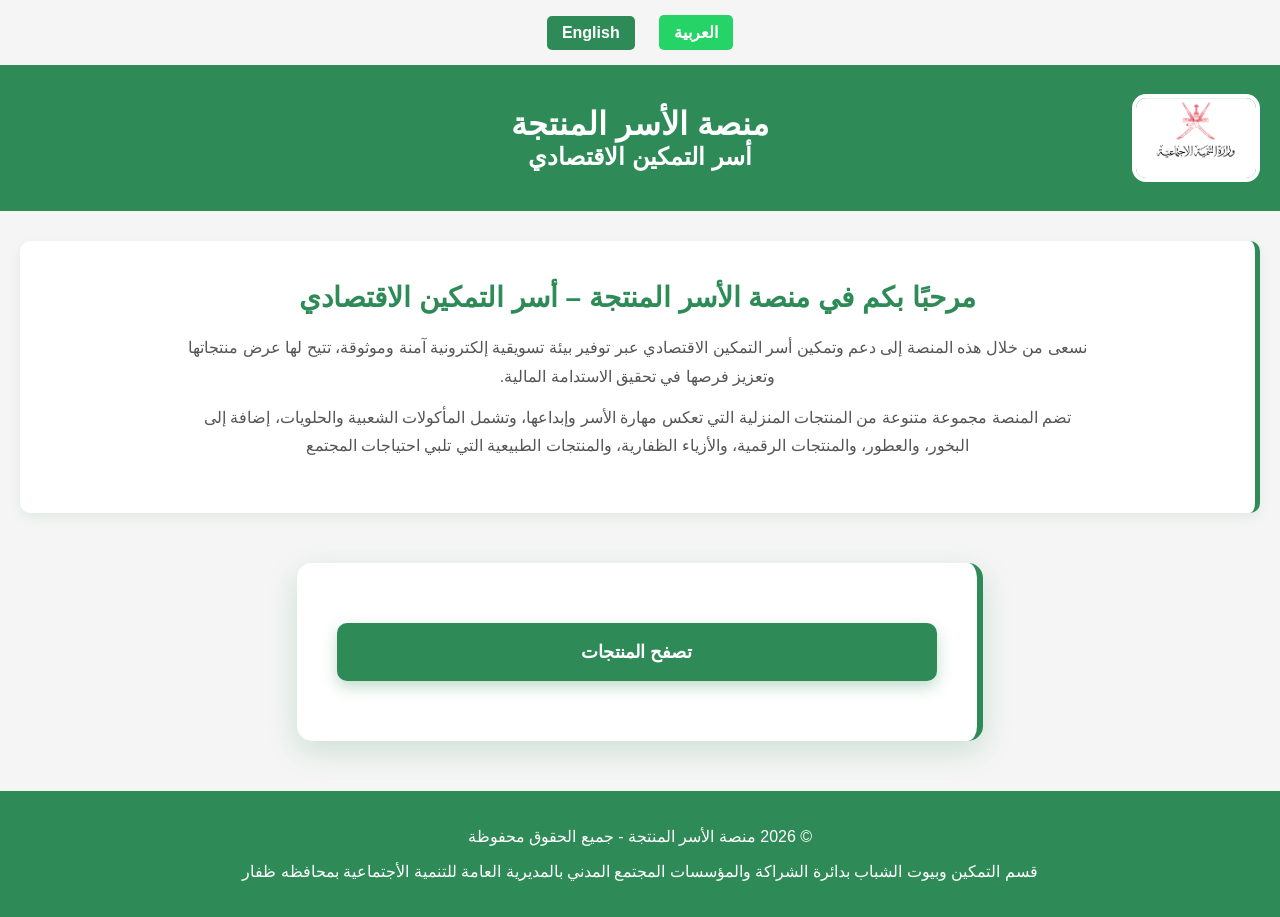
<file: index.html>
<!DOCTYPE html>
<html lang="ar">
<head>
<meta charset="UTF-8">
<title>منصة الأسر المنتجة - الرئيسية</title>

<!-- ربط CSS -->
<link rel="stylesheet" href="4200.css">

<style>
    .intro-section {
        background-color: white;
        color: #333;
        padding: 40px 20px;
        text-align: center;
        margin: 30px 20px;
        border-radius: 10px;
        box-shadow: 0 4px 12px rgba(46, 139, 87, 0.1);
        border-right: 5px solid #2e8b57;
    }

    .intro-section h2 {
        font-size: 28px;
        margin: 0 0 20px 0;
        font-weight: bold;
        color: #2e8b57;
    }

    .intro-section p {
        font-size: 16px;
        line-height: 1.8;
        max-width: 900px;
        margin: 12px auto;
        color: #555;
    }

    .nav-buttons {
        text-align: center;
        padding: 60px 40px;
        background-color: white;
        max-width: 600px;
        margin: 50px auto;
        display: flex;
        justify-content: center;
        gap: 25px;
        border-radius: 15px;
        box-shadow: 0 10px 30px rgba(46, 139, 87, 0.2);
        border-right: 6px solid #2e8b57;
    }

    .nav-buttons a {
        display: inline-block;
        padding: 18px 50px;
        background-color: #2e8b57;
        color: white;
        text-decoration: none;
        border-radius: 10px;
        font-size: 18px;
        font-weight: bold;
        transition: all 0.4s ease;
        box-shadow: 0 6px 15px rgba(46, 139, 87, 0.3);
        flex: 1;
        min-width: 180px;
    }

    .nav-buttons a:hover {
        background-color: #246b45;
        transform: translateY(-5px) scale(1.05);
        box-shadow: 0 12px 25px rgba(46, 139, 87, 0.4);
    }

    footer {
        background-color: #2e8b57;
        color: white;
        text-align: center;
        padding: 20px;
        margin-top: 40px;
    }

    .lang-switcher {
        text-align: center;
        padding: 15px;
        background-color: #f5f5f5;
    }

    .lang-switcher a {
        display: inline-block;
        margin: 0 10px;
        padding: 8px 15px;
        background-color: #2e8b57;
        color: white;
        text-decoration: none;
        border-radius: 5px;
        font-weight: bold;
        transition: background-color 0.3s;
    }

    .lang-switcher a:hover {
        background-color: #246b45;
    }

    .lang-switcher a.active {
        background-color: #25D366;
    }

    /* header image layout */
    .header-container {
        display: flex;
        align-items: center;
        justify-content: center;
        position: relative;
        padding: 40px 20px;
        background-color: #2e8b57;
        color: white;
    }

    .header-text {
        text-align: center;
    }

    .header-text h1,
    .header-text h2 {
        margin: 0;
    }

    .header-img {
        position: absolute;
        right: 20px;
        top: 50%;
        transform: translateY(-50%);
        width: 120px;
        height: auto;
        border: 4px solid #ffffff;
        border-radius: 14px;
    }

    .header-img {
        width: 120px;
        height: auto;
        border: 4px solid #ffffff;
        border-radius: 14px;
    }
</style>

</head>

<body>

<div class="lang-switcher">
    <a href="index.html" class="active">العربية</a>
    <a href="index-en.html">English</a>
</div>

<header class="header-container">
    <div class="header-text">
        <h1>منصة الأسر المنتجة</h1>
        <h2>أسر التمكين الاقتصادي</h2>
    </div>
    <img src="image/aa1.png" alt="aa1" class="header-img" />
</header>

<div class="intro-section">
    <h2>مرحبًا بكم في منصة الأسر المنتجة – أسر التمكين الاقتصادي</h2>
    <p>
    نسعى من خلال هذه المنصة إلى دعم وتمكين أسر التمكين الاقتصادي عبر توفير بيئة تسويقية إلكترونية آمنة وموثوقة، تتيح لها عرض منتجاتها وتعزيز فرصها في تحقيق الاستدامة المالية.
    </p>
    <p>
       تضم المنصة مجموعة متنوعة من المنتجات المنزلية التي تعكس مهارة الأسر وإبداعها، وتشمل المأكولات الشعبية والحلويات، إضافة إلى البخور، والعطور، والمنتجات الرقمية، والأزياء الظفارية، والمنتجات الطبيعية التي تلبي احتياجات المجتمع 
        </p>
</div>


<div class="nav-buttons">
    <a href="4200.html"> تصفح المنتجات</a>
   <!-- <a href="login.html"> تسجيل الدخول</a> --> 
</div>

<footer>
    <p>&copy; 2026 منصة الأسر المنتجة - جميع الحقوق محفوظة</p>
    <p>قسم التمكين وبيوت الشباب
بدائرة الشراكة والمؤسسات المجتمع المدني بالمديرية العامة للتنمية الأجتماعية بمحافظه ظفار</p>
</footer>

</body>
</html>
</file>
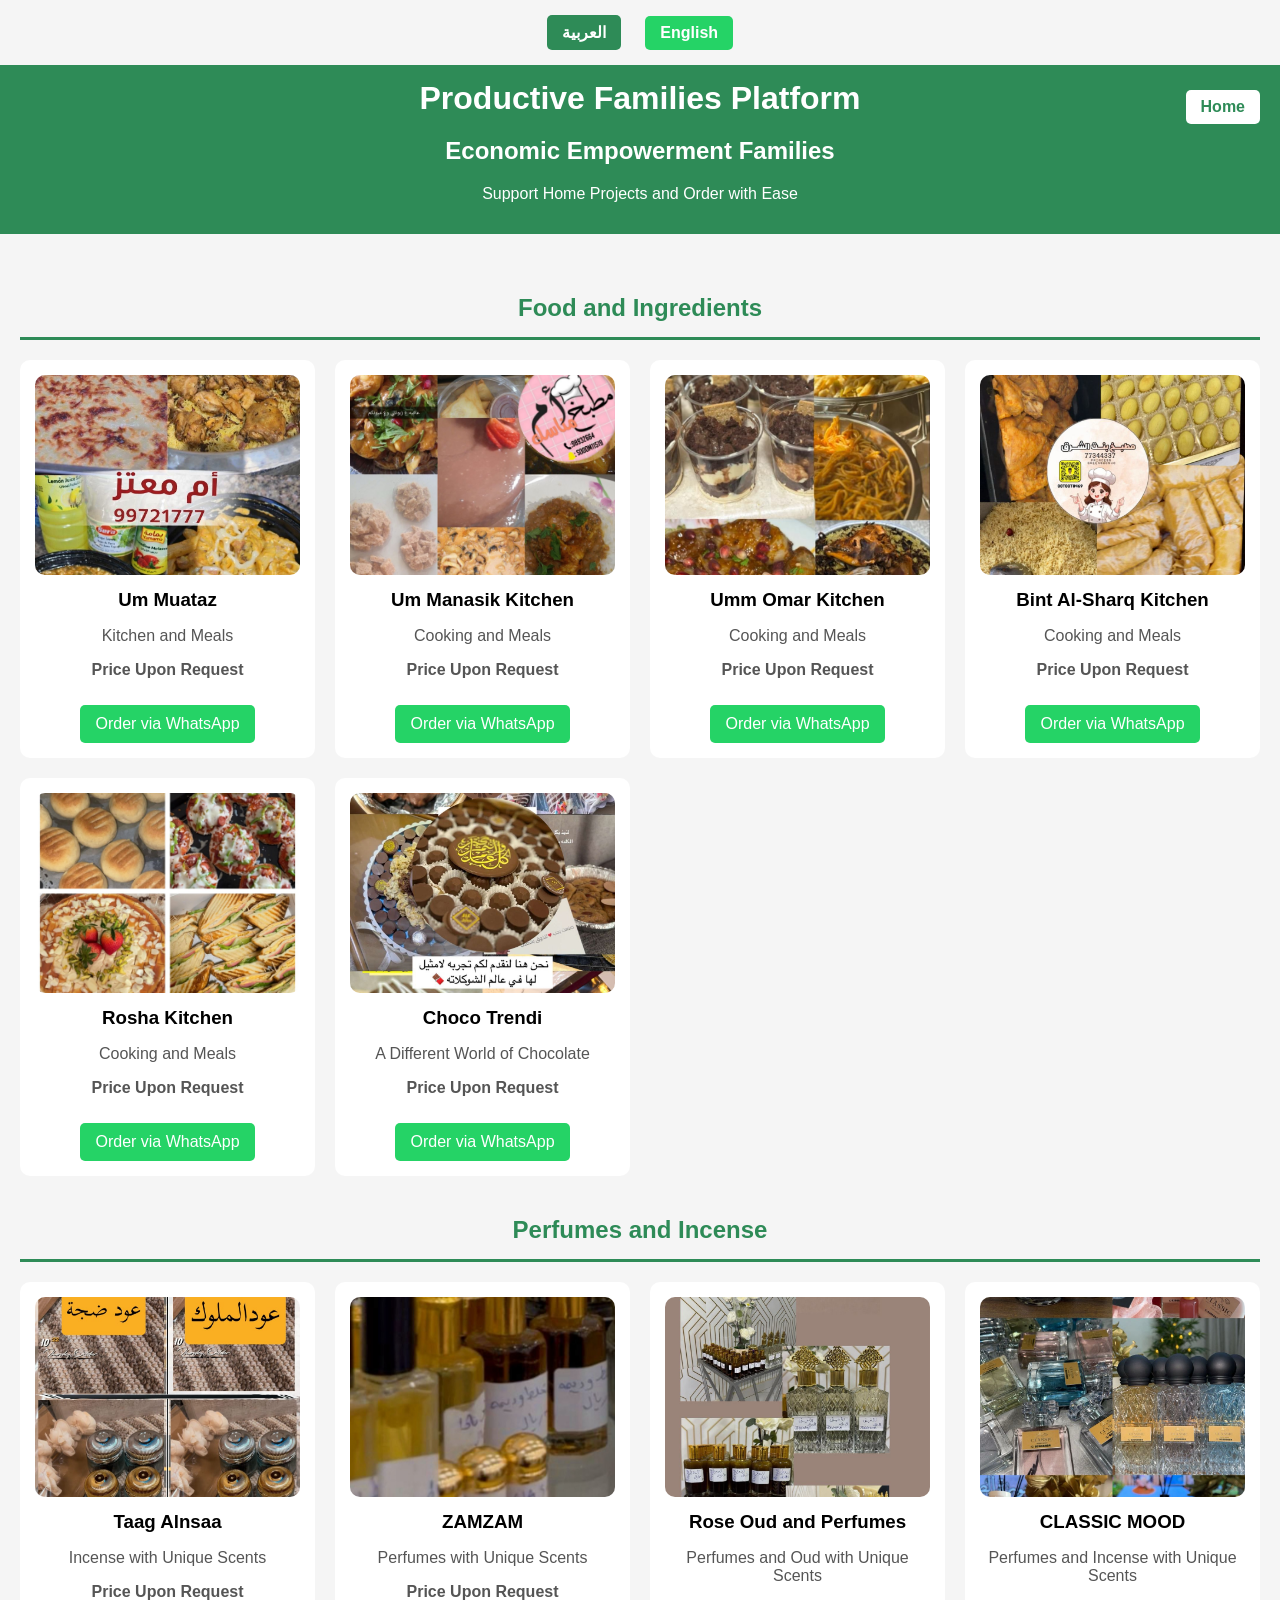
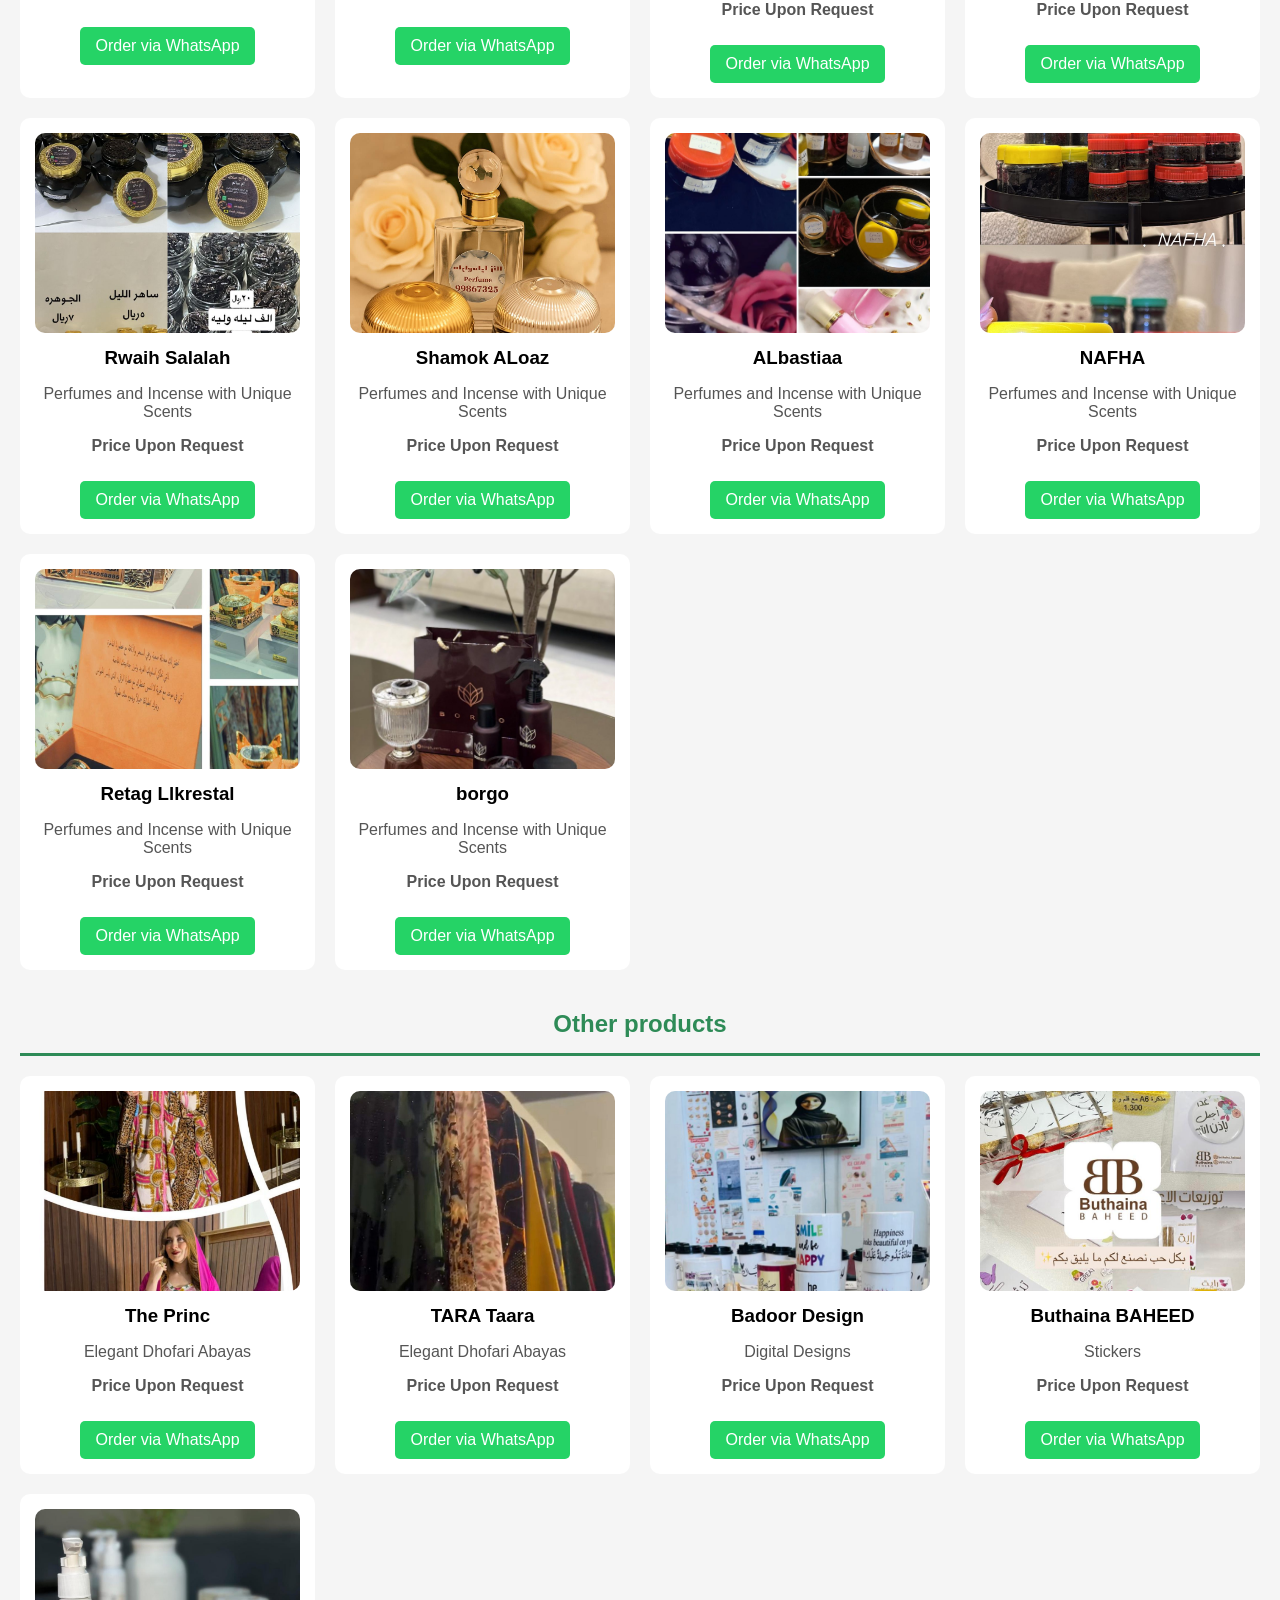
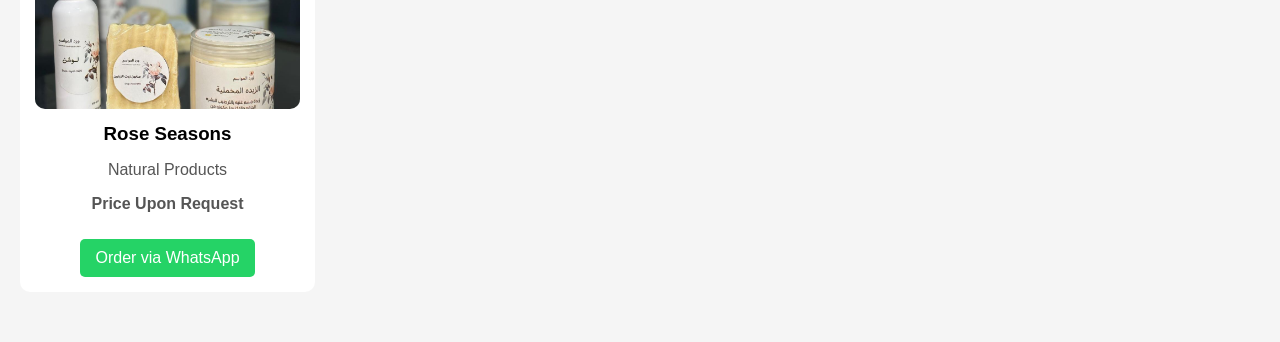
<file: 4200-en.html>
<!DOCTYPE html>
<html lang="en">
<head>
<meta charset="UTF-8">
<title>Productive Families Platform</title>

<!-- Link CSS -->
<link rel="stylesheet" href="4200.css">

<style>
    body {
        direction: ltr;
    }

    header {
        direction: ltr;
        text-align: center;
    }

    .lang-switcher {
        text-align: center;
        padding: 15px;
        background-color: #f5f5f5;
    }

    .lang-switcher a {
        display: inline-block;
        margin: 0 10px;
        padding: 8px 15px;
        background-color: #2e8b57;
        color: white;
        text-decoration: none;
        border-radius: 5px;
        font-weight: bold;
        transition: background-color 0.3s;
    }

    .lang-switcher a:hover {
        background-color: #246b45;
    }

    .lang-switcher a.active {
        background-color: #25D366;
    }

    .category-title {
        text-align: center;
        color: #2e8b57;
        font-size: 24px;
        margin-top: 40px;
        margin-bottom: 20px;
        border-bottom: 3px solid #2e8b57;
        padding-bottom: 15px;
    }
</style>

</head>

<body>

<div class="lang-switcher">
    <a href="4200.html">العربية</a>
    <a href="4200-en.html" class="active">English</a>
</div>

<header>
    <h1><a href="index-en.html" style="color: inherit; text-decoration: none;">Productive Families Platform</a></h1>
    <h2>Economic Empowerment Families</h2>
    <p>Support Home Projects and Order with Ease</p>
    <div style="position: absolute; right: 20px; top: 15px; display: flex; gap: 10px;">
        <a href="index-en.html" class="login-btn">Home</a>
       <!-- <a href="login-en.html" class="login-btn">Sign In</a> --> 
    </div>
</header>

<div class="container">
    <!-- Food and Ingredients -->
    <h2 class="category-title">Food and Ingredients</h2>
    <div class="products" id="food-products"></div>

    <!-- Perfumes and Incense -->
    <h2 class="category-title">Perfumes and Incense</h2>
    <div class="products" id="perfume-products"></div>

    <!-- Other products -->
    <h2 class="category-title">Other products</h2>
    <div class="products" id="other-products"></div>
</div>

<!-- Link JavaScript -->
<script src="4200-en.js"></script>


</body>
</html>
</file>
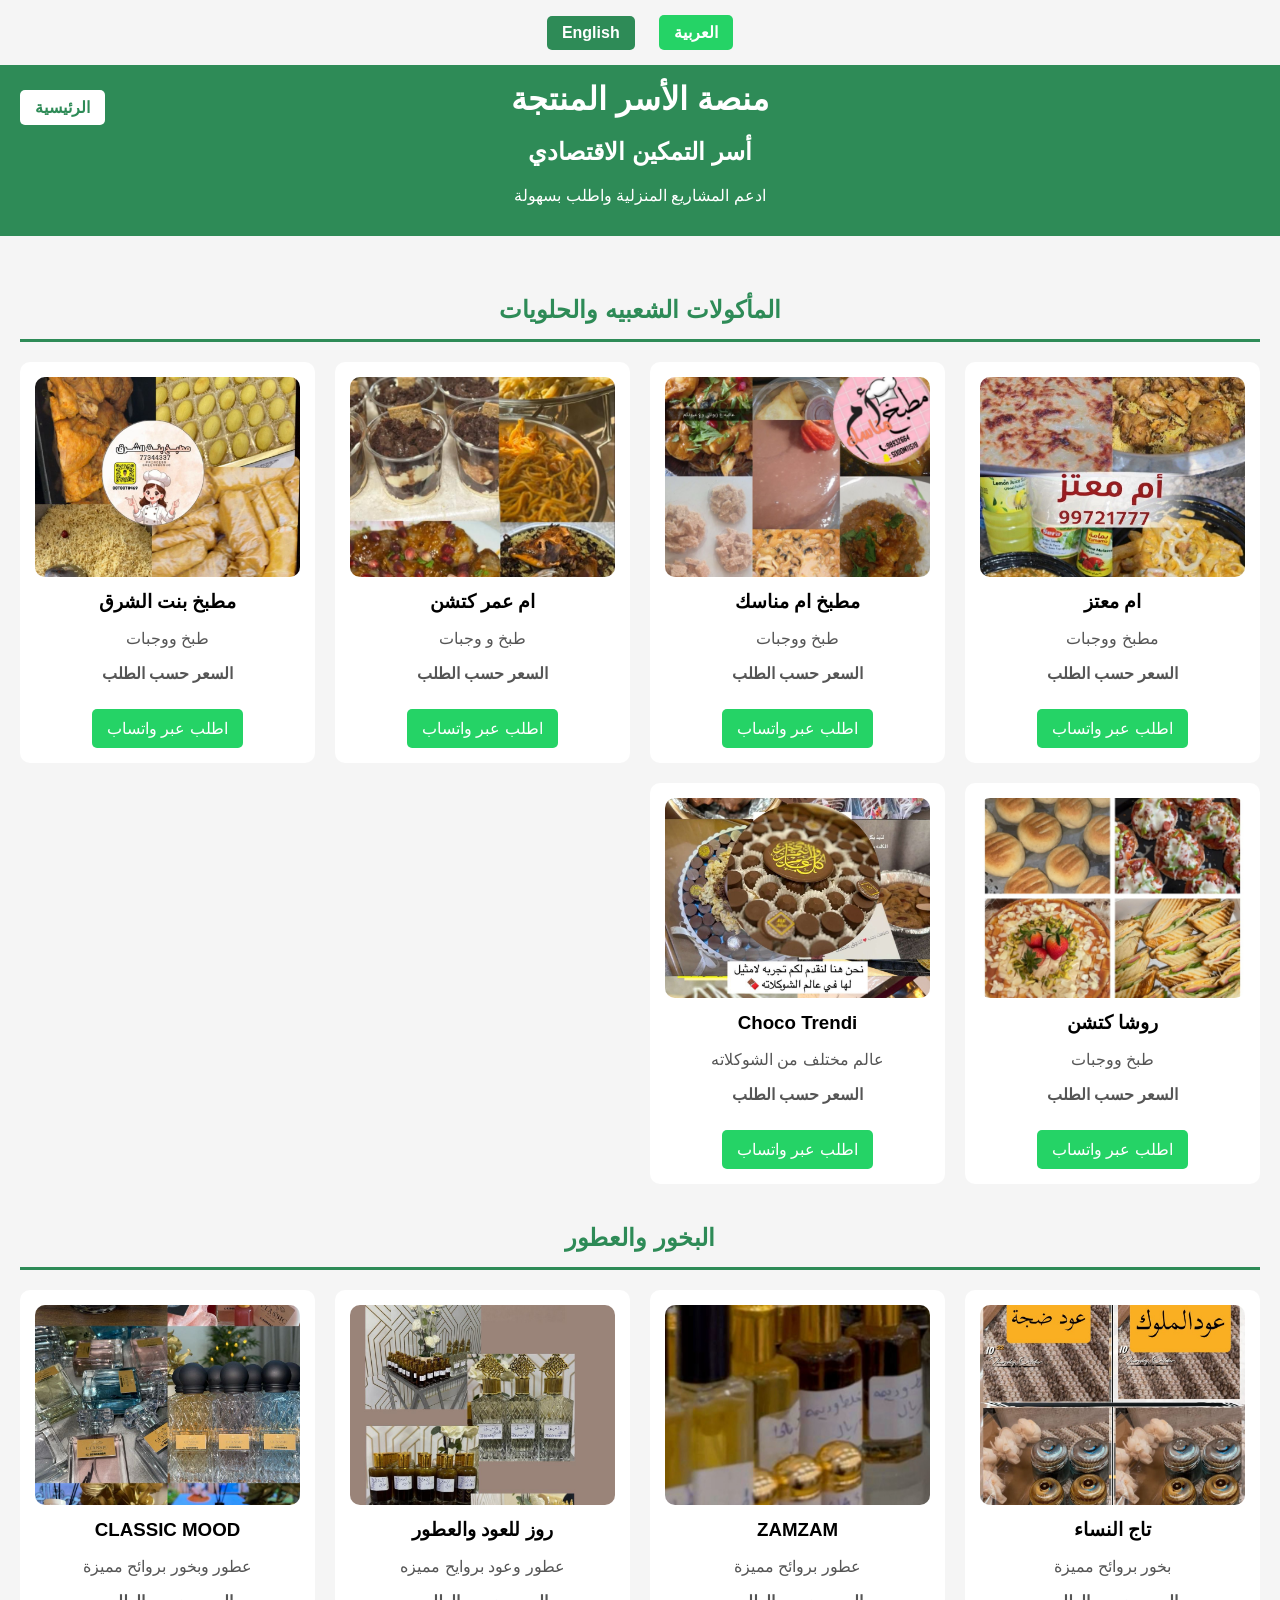
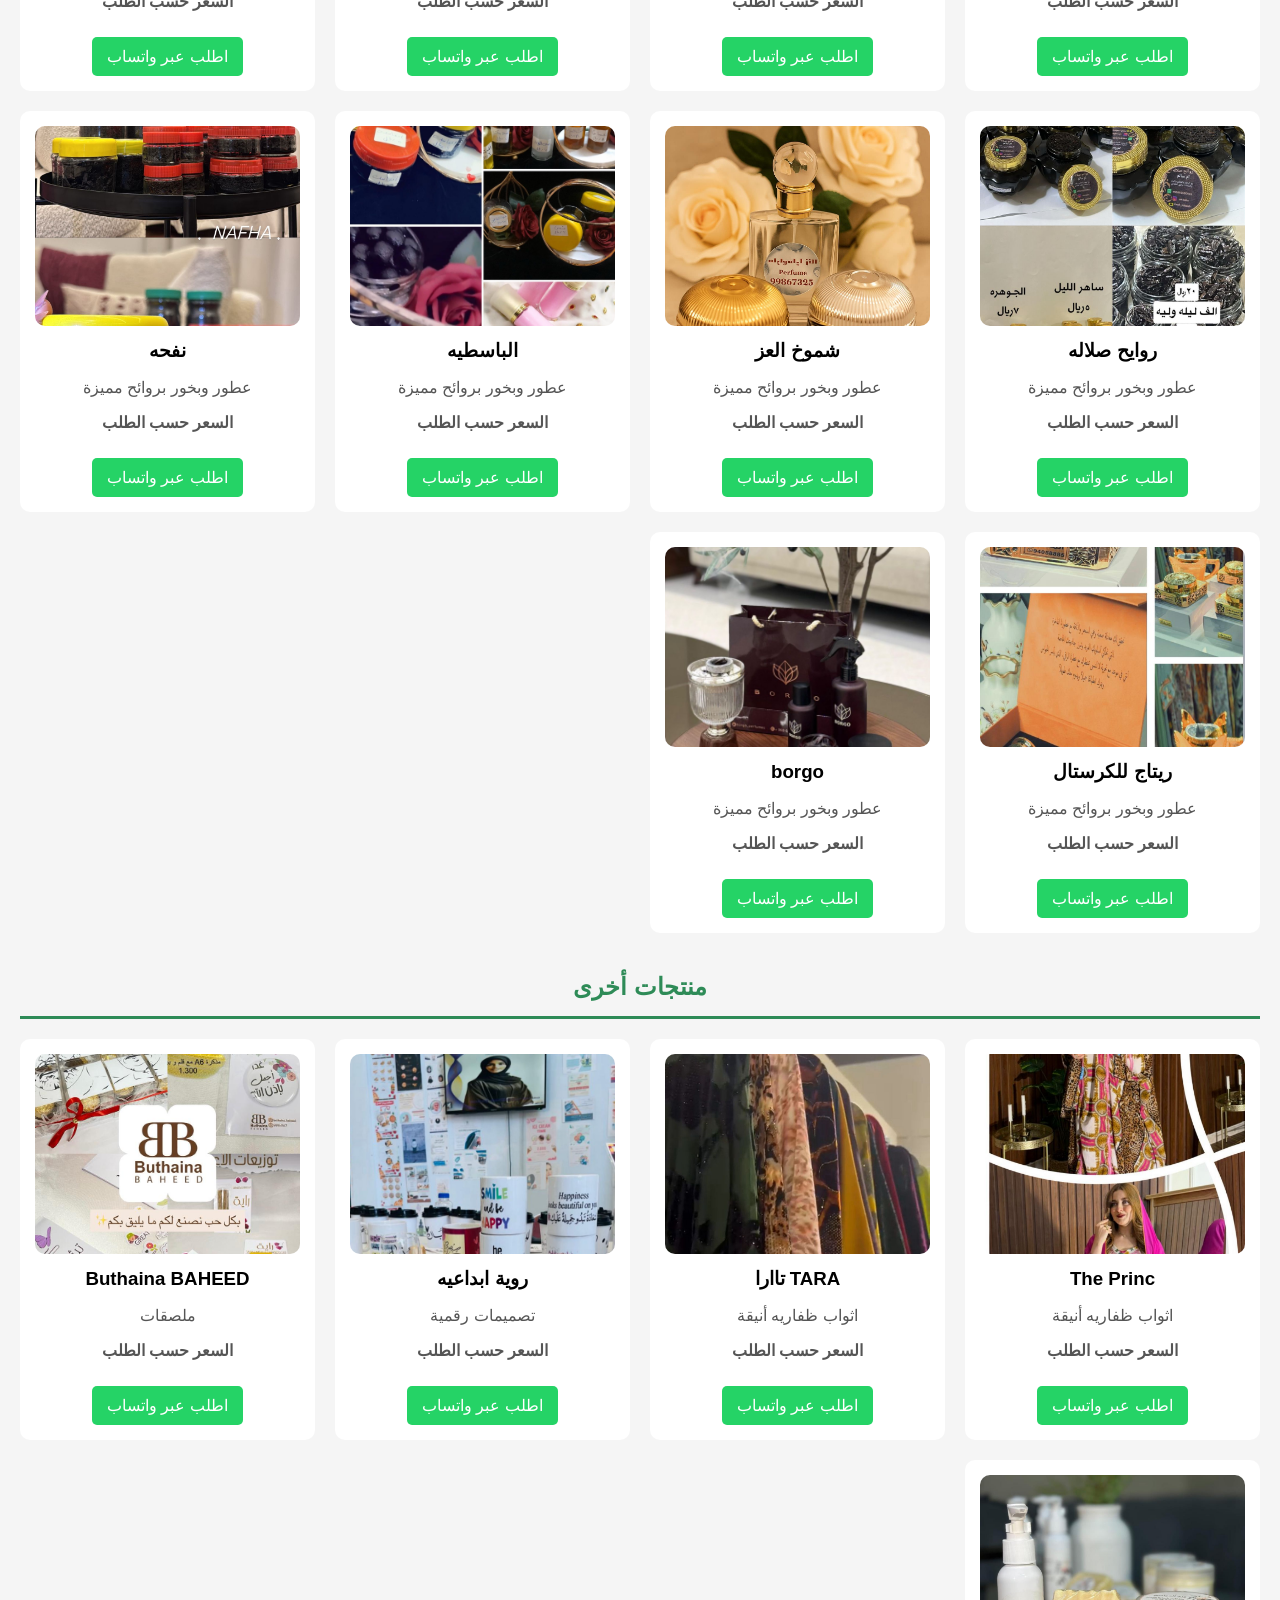
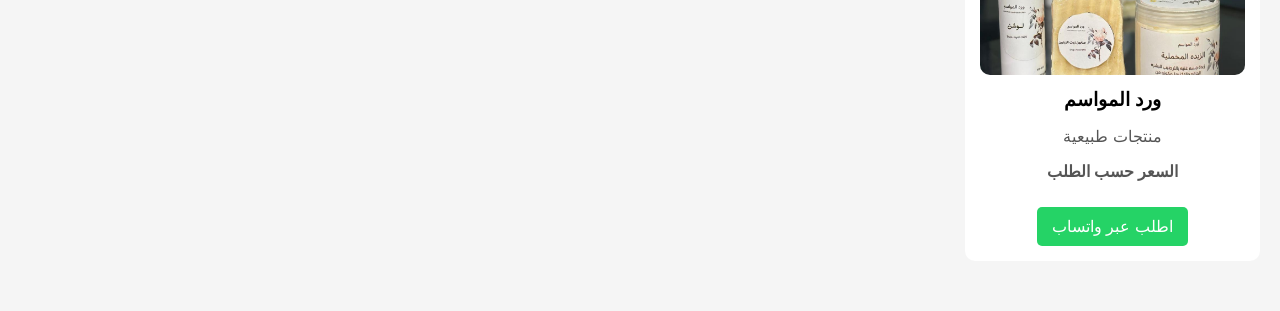
<file: 4200.html>
<!DOCTYPE html>
<html lang="ar">
<head>
<meta charset="UTF-8">
<title>منصة الأسر المنتجة</title>

<!-- ربط CSS -->
<link rel="stylesheet" href="4200.css">

<style>
    .lang-switcher {
        text-align: center;
        padding: 15px;
        background-color: #f5f5f5;
    }

    .lang-switcher a {
        display: inline-block;
        margin: 0 10px;
        padding: 8px 15px;
        background-color: #2e8b57;
        color: white;
        text-decoration: none;
        border-radius: 5px;
        font-weight: bold;
        transition: background-color 0.3s;
    }

    .lang-switcher a:hover {
        background-color: #246b45;
    }

    .lang-switcher a.active {
        background-color: #25D366;
    }
</style>

</head>

<body>

<div class="lang-switcher">
    <a href="4200.html" class="active">العربية</a>
    <a href="4200-en.html">English</a>
</div>

<header>
    <h1><a href="index.html" style="color: inherit; text-decoration: none;">منصة الأسر المنتجة</a></h1>
    <h2>أسر التمكين الاقتصادي</h2>
    <p>ادعم المشاريع المنزلية واطلب بسهولة</p>
    <div style="position: absolute; left: 20px; top: 15px; display: flex; gap: 10px;">
        <a href="index.html" class="login-btn">الرئيسية</a>
      <!-- <a href="login.html" class="login-btn">تسجيل الدخول</a> --> 
    </div>
</header>

<div class="container">
    <!-- الطعام والمكولات -->
    <h2 class="category-title"> المأكولات الشعبيه والحلويات</h2>
    <div class="products" id="food-products"></div>

    <!-- العطور والبخور -->
    <h2 class="category-title"> البخور والعطور</h2>
    <div class="products" id="perfume-products"></div>

    <!-- عناصر أخرى -->
    <h2 class="category-title"> منتجات أخرى</h2>
    <div class="products" id="other-products"></div>
</div>

<!-- ربط JavaScript -->
<script src="4200.js"></script>


</body>
</html>
</file>
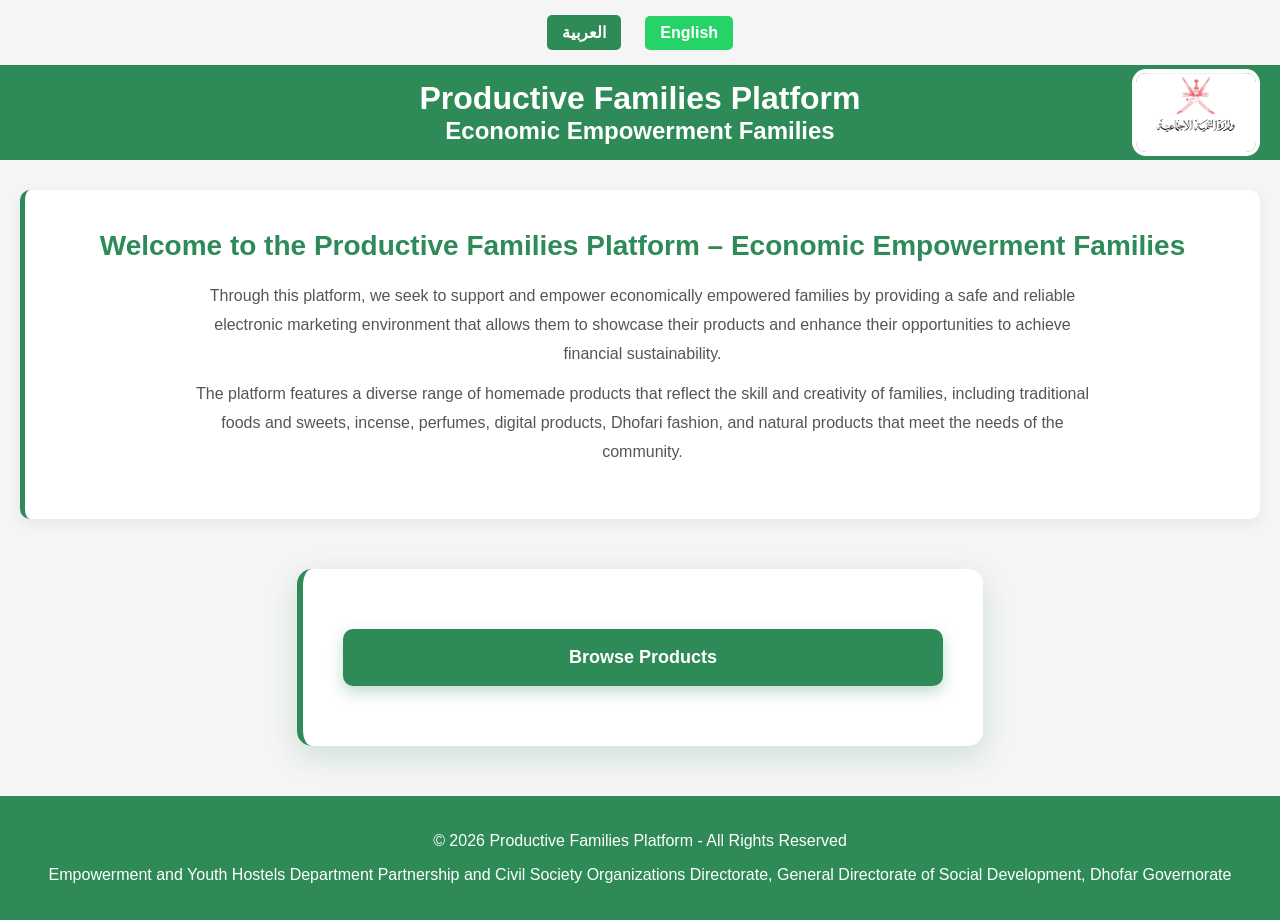
<file: index-en.html>
<!DOCTYPE html>
<html lang="en">
<head>
<meta charset="UTF-8">
<title>Productive Families Platform - Home</title>

<!-- Link CSS -->
<link rel="stylesheet" href="4200.css">

<style>
    body {
        direction: ltr;
        text-align: right;
    }

    header {
        direction: ltr;
        text-align: center;
    }

    .intro-section {
        background-color: white;
        color: #333;
        padding: 40px 20px;
        text-align: center;
        margin: 30px 20px;
        border-radius: 10px;
        box-shadow: 0 4px 12px rgba(46, 139, 87, 0.1);
        border-left: 5px solid #2e8b57;
    }

    .intro-section h2 {
        font-size: 28px;
        margin: 0 0 20px 0;
        font-weight: bold;
        color: #2e8b57;
    }

    .intro-section p {
        font-size: 16px;
        line-height: 1.8;
        max-width: 900px;
        margin: 12px auto;
        color: #555;
    }

    .nav-buttons {
        text-align: center;
        padding: 60px 40px;
        background-color: white;
        max-width: 600px;
        margin: 50px auto;
        display: flex;
        justify-content: center;
        gap: 25px;
        border-radius: 15px;
        box-shadow: 0 10px 30px rgba(46, 139, 87, 0.2);
        border-left: 6px solid #2e8b57;
    }

    .nav-buttons a {
        display: inline-block;
        padding: 18px 50px;
        background-color: #2e8b57;
        color: white;
        text-decoration: none;
        border-radius: 10px;
        font-size: 18px;
        font-weight: bold;
        transition: all 0.4s ease;
        box-shadow: 0 6px 15px rgba(46, 139, 87, 0.3);
        flex: 1;
        min-width: 180px;
    }

    .nav-buttons a:hover {
        background-color: #246b45;
        transform: translateY(-5px) scale(1.05);
        box-shadow: 0 12px 25px rgba(46, 139, 87, 0.4);
    }

    footer {
        background-color: #2e8b57;
        color: white;
        text-align: center;
        padding: 20px;
        margin-top: 40px;
    }

    .lang-switcher {
        text-align: center;
        padding: 15px;
        background-color: #f5f5f5;
    }

    .lang-switcher a {
        display: inline-block;
        margin: 0 10px;
        padding: 8px 15px;
        background-color: #2e8b57;
        color: white;
        text-decoration: none;
        border-radius: 5px;
        font-weight: bold;
        transition: background-color 0.3s;
    }

    .lang-switcher a:hover {
        background-color: #246b45;
    }

    .lang-switcher a.active {
        background-color: #25D366;
    }
    /* header image layout */
    .header-container {
        display: flex;
        align-items: center;
        justify-content: center;
        position: relative;
        padding: 40px 20px;
        background-color: #2e8b57;
        color: white;
    }

    .header-text {
        text-align: center;
    }

    .header-text h1,
    .header-text h2 {
        margin: 0;
    }

    .header-img {
        position: absolute;
        right: 20px;
        top: 50%;
        transform: translateY(-50%);
        width: 120px;
        height: auto;
        border: 4px solid #ffffff;
        border-radius: 14px;
    }

    .header-img {
        width: 120px;
        height: auto;
        border: 4px solid #ffffff;
        border-radius: 14px;
    }
</style>

</head>

<body>

<div class="lang-switcher">
    <a href="index.html">العربية</a>
    <a href="index-en.html" class="active">English</a>
</div>


<header>
    <div class="header-text">
        <h1>Productive Families Platform</h1>
        <h2>Economic Empowerment Families</h2>
    </div>
     <img src="image/aa1.png" alt="aa1" class="header-img" />
</header>

<div class="intro-section">
    <h2>Welcome to the Productive Families Platform – Economic Empowerment Families</h2>
    <p>
Through this platform, we seek to support and empower economically empowered families by providing a safe and reliable electronic marketing environment that allows them to showcase their products and enhance their opportunities to achieve financial sustainability.    </p>
    <p>
The platform features a diverse range of homemade products that reflect the skill and creativity of families, including traditional foods and sweets, incense, perfumes, digital products, Dhofari fashion, and natural products that meet the needs of the community.    </p>
</div>


<div class="nav-buttons">
    <a href="4200-en.html">Browse Products</a>
   <!-- <a href="login-en.html">Sign In</a> -->
</div>

<footer>
    <p>&copy; 2026 Productive Families Platform - All Rights Reserved</p>
    <P>Empowerment and Youth Hostels Department
Partnership and Civil Society Organizations Directorate, General Directorate of Social Development, Dhofar Governorate</P>
</footer>

</body>
</html>
</file>
<file: 4200.css>
body {
    font-family: Arial;
    margin: 0;
    background-color: #f5f5f5;
    direction: rtl;
}

header {
    background-color: #2e8b57;
    color: white;
    padding: 15px;
    text-align: center;
    position: relative;
}

header h1 {
    margin: 0;
    cursor: pointer;
}

header h1 a {
    transition: opacity 0.3s;
}

header h1 a:hover {
    opacity: 0.8;
}

.container {
    padding: 20px;
}

.category-title {
    text-align: center;
    color: #2e8b57;
    font-size: 24px;
    margin-top: 40px;
    margin-bottom: 20px;
    border-bottom: 3px solid #2e8b57;
    padding-bottom: 15px;
}

.products {
    display: grid;
    grid-template-columns: repeat(auto-fill, minmax(250px, 1fr));
    gap: 20px;
    margin-bottom: 30px;
}

.product {
    background: white;
    padding: 15px;
    border-radius: 10px;
    text-align: center;
}

.product img {
    width: 100%;
    height: 200px;
    object-fit: cover;
    border-radius: 10px;
}

.product h3 {
    margin: 10px 0;
}

.product p {
    color: #555;
}

.btn {
    display: inline-block;
    margin-top: 10px;
    padding: 10px 15px;
    background-color: #25D366;
    color: white;
    text-decoration: none;
    border-radius: 5px;
}
/* 🔐 صفحة تسجيل الدخول */
.login-container {
    display: flex;
    justify-content: center;
    align-items: center;
    height: 80vh;
}

.login-box {
    background: white;
    padding: 30px;
    border-radius: 15px;
    width: 320px;
    text-align: center;
    box-shadow: 0 5px 15px rgba(0,0,0,0.1);
}

.login-box h2 {
    margin-bottom: 20px;
}

.login-box input {
    width: 100%;
    padding: 12px;
    margin: 10px 0;
    border-radius: 8px;
    border: 1px solid #ccc;
}

.login-box button {
    width: 100%;
    padding: 12px;
    background-color: #2e8b57;
    color: white;
    border: none;
    border-radius: 8px;
    cursor: pointer;
    font-size: 16px;
}

.login-box button:hover {
    background-color: #246b45;
}

#message {
    margin-top: 10px;
    font-size: 14px;
}

.login-btn {
    display: inline-block;
    margin-top: 10px;
    padding: 8px 15px;
    background-color: white;
    color: #2e8b57;
    text-decoration: none;
    border-radius: 5px;
    font-weight: bold;
}
.back-icon {
    position: absolute;
    top: 70px;
    right: 20px; /* للعربية */
    font-size: 28px;
    cursor: pointer;
    background-color: white;
    color: #2e8b57;
    padding: 10px 14px;
    border-radius: 50%;
    box-shadow: 0 3px 8px rgba(0,0,0,0.2);
    transition: 0.3s;
    width: 24px;
    height: 24px;
    display: flex;
    align-items: center;
    justify-content: center;
    line-height: 1;
}

.back-icon:hover {
    background-color: #2e8b57;
    color: white;
}
</file>
